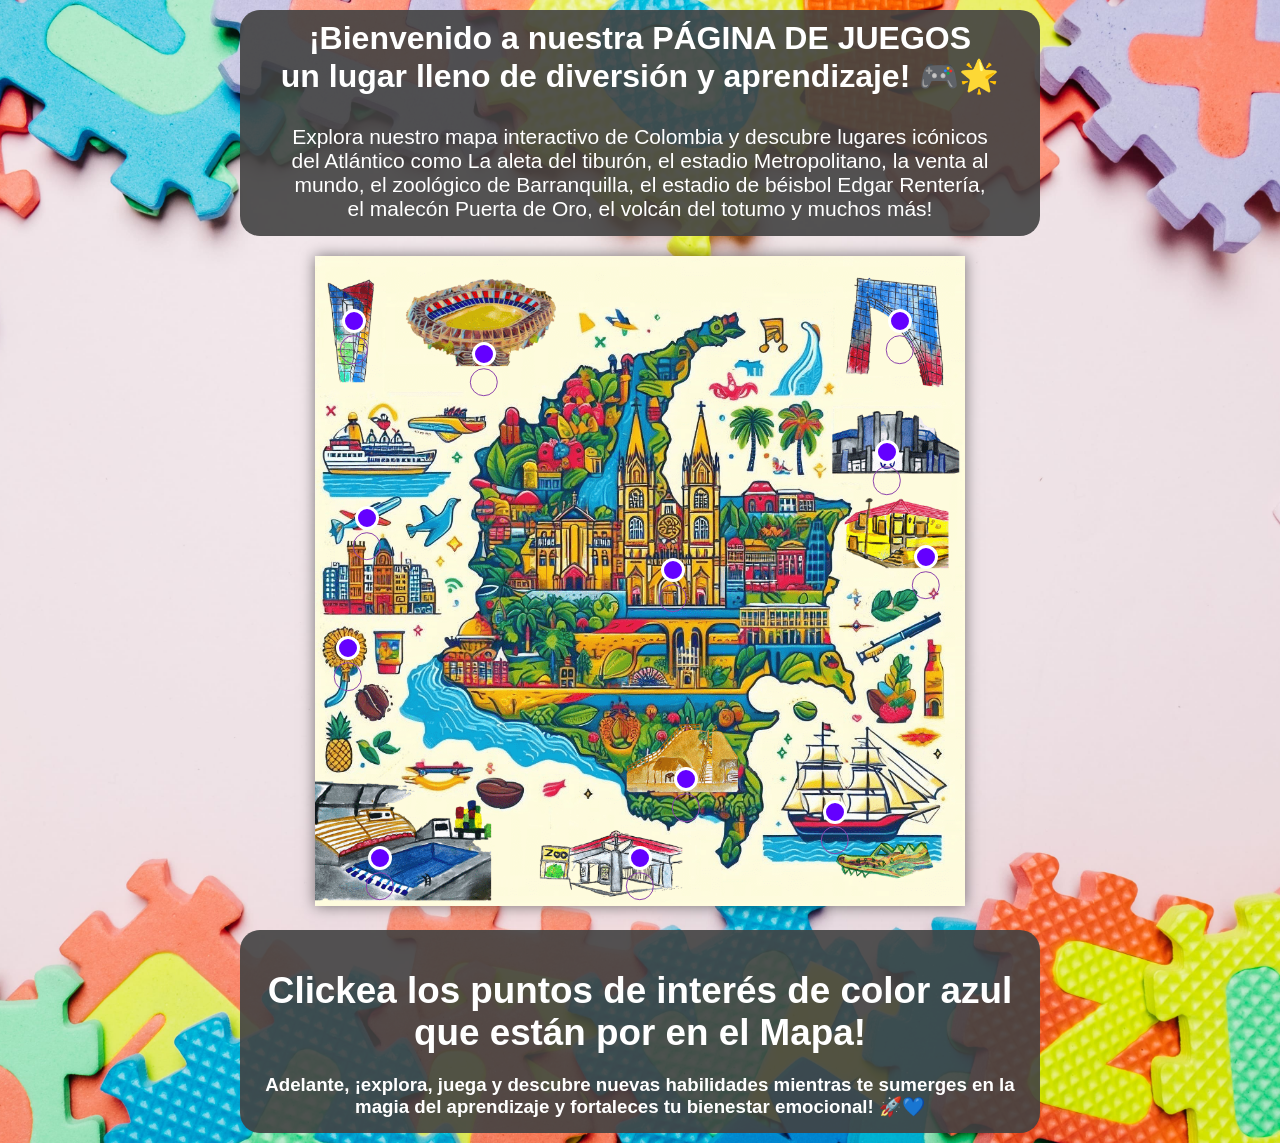
<file: index.html>
<!DOCTYPE html>
<html lang="en">
  <head>
    <meta charset="UTF-8" />
    <meta name="viewport" content="width=device-width, initial-scale=1.0" />
    <link rel="icon" href="./mapa.png" />
    <link rel="stylesheet" href="./mapa.css" />
    <title>Mapa</title>
  </head>
  <body>
    <div class="container">
      <div class="container"
        style="
          width: 800px;
          display: flex;
          align-items: center;
          justify-content: center;
          flex-direction: column;
          padding-top: 10px;
          padding-bottom: 15px;
          background-color: rgba(66, 66, 66, 0.9);
          border-radius: 20px;
        "
      >
        <h1 style="text-align: center">
          ¡Bienvenido a nuestra PÁGINA DE JUEGOS <br />
          un lugar lleno de diversión y aprendizaje! 🎮🌟
        </h1>
        <div class="info-footer">
          <p>
            Explora nuestro mapa interactivo de Colombia y descubre lugares
            icónicos del Atlántico como La aleta del tiburón, el estadio
            Metropolitano, la venta al mundo, el zoológico de Barranquilla, el
            estadio de béisbol Edgar Rentería, el malecón Puerta de Oro, el
            volcán del totumo y muchos más!
          </p>
        </div>
      </div>

      <div class="image-hotspot">
        <img src="./mapa.png" alt="mapa" />

        <div class="item ventana" style="top: 10%; left: 6%">
          <div class="icon" id="icon1">
            <div class="tooltip">
              <h3>Ventana</h3>
              <p><a href="./escaleras/escaleras.html">Proyección de vida</a></p>
            </div>
          </div>
        </div>

        <div class="item estadio" style="top: 15%; left: 26%">
          <div class="icon" id="icon4">
            <div class="tooltip">
              <h3>Estadio</h3>
              <p><a href="./futbol/futbol.html">Maneja la frustración</a></p>
            </div>
          </div>
        </div>

        <div class="item aleta" style="top: 10%; left: 90%">
          <div class="icon" id="icon3">
            <div class="tooltip">
              <h3>Aleta</h3>
              <p><a href="./memory-game/memory-game.html">Emociones</a></p>
            </div>
          </div>
        </div>

        <div class="item avioncito" style="top: 40%; left: 8%">
          <div class="icon" id="icon3">
            <div class="tooltip">
              <h3>Avioncito</h3>
              <p><a href="./avioncito/avioncito.html">Obstaculos y desarollo personal</a></p>
            </div>
          </div>
        </div>

        <div class="item situaciones" style="top: 30%; left: 88%">
          <div class="icon" id="icon3">
            <div class="tooltip">
              <h3>Situaciones Cotidianas.</h3>
              <p><a href="./questions/questions.html">Pensamiento reflexivo</a></p>
            </div>
          </div>
        </div>

        <div class="item vision" style="top: 46%; left: 94%">
          <div class="icon" id="icon3">
            <div class="tooltip">
              <h3>Visión espacial</h3>
              <p><a href="./dimensiones/dimensiones.html">habilidades viso espaciales</a></p>
            </div>
          </div>
        </div>

        <div class="item laberinto" style="top: 92%; left: 10%">
          <div class="icon" id="icon3">
            <div class="tooltip">
              <h3>Laberinto</h3>
              <p><a href="./maze/maze.html">Pensamiento lógico</a></p>
            </div>
          </div>
        </div>

        <div class="item ahorcado" style="top: 48%; left: 55%">
          <div class="icon" id="icon3">
            <div class="tooltip">
              <h3>2048</h3>
              <p><a href="./2048/2048.html">Pensamiento cuantitativo</a></p>
            </div>
          </div>
        </div>

        <div class="item zoo" style="top: 92%; left: 50%">
          <div class="icon" id="icon2">
            <div class="tooltip">
              <h3>Zoo</h3>
              <p><a href="./ahorcado/ahorcado.html">Conocimiento de si mismo</a></p>
            </div>
          </div>
        </div>

        <div class="item volcan" style="top: 80%; left: 57%">
          <div class="icon" id="icon2">
            <div class="tooltip">
              <h3>Volcan del Tótumo</h3>
              <p><a href="./volcan/volcan.html">Control de la ira</a></p>
            </div>
          </div>
        </div>

        <div class="item volcan" style="top: 60%; left: 5%">
          <div class="icon" id="icon2">
            <div class="tooltip">
              <h3>Escaleras</h3>
              <p><a href="./snake/snake.html">Serpientes y escaleras</a></p>
            </div>
          </div>
        </div>

        <div class="item marino" style="top: 85%; left: 80%">
          <div class="icon" id="icon2">
            <div class="tooltip">
              <h3>Mundo marino</h3>
              <p><a href="./aquatics/aquatics.html  ">Caza de valores</a></p>
            </div>
          </div>
        </div>

        <script>
          document.addEventListener("DOMContentLoaded", function () {
            var icons = document.querySelectorAll(".icon");
        
            icons.forEach(function (icon) {
              icon.addEventListener("click", toggleTooltip);
            });
        
            function toggleTooltip(event) {
              event.stopPropagation(); // Evita que el clic en el icono propague al documento
        
              var tooltip = event.currentTarget.querySelector(".tooltip");
        
              if (tooltip.style.opacity === "0") {
                // Si el tooltip está oculto, no permitir que se haga clic en el enlace
                event.preventDefault();
              }
        
              icons.forEach(function (icon) {
                icon.querySelector(".tooltip").style.opacity = 0;
              });
        
              tooltip.style.opacity = tooltip.style.opacity === "0" ? "1" : "0";
            }
        
            // Agrega un evento clic al documento para ocultar los tooltips cuando se hace clic fuera de ellos
            document.addEventListener("click", function (event) {
              icons.forEach(function (icon) {
                icon.querySelector(".tooltip").style.opacity = 0;
              });
            });
          });
        </script>        
      </div>

      <div class="container"
      style="
        width: 800px;
        display: flex;
        align-items: center;
        justify-content: center;
        flex-direction: column;
        padding-top: 10px;
        padding-bottom: 15px;
        background-color: rgba(66, 66, 66, 0.9);
        border-radius: 20px;
        color: white;
      "
      >
        <h1
          style="
            margin-top: 30px;
            font-size: 2.3em;
            font-weight: bold;
            text-align: center;
            
          "
        >
          Clickea los puntos de interés de color azul<br />que están por en el
          Mapa!
        </h1>
        <h3
          style="
            text-align: center;
            max-width: 800px;
            
            margin-top: 20px;
          "
        >
          Adelante, ¡explora, juega y descubre nuevas habilidades mientras te
          sumerges en la magia del aprendizaje y fortaleces tu bienestar
          emocional! 🚀💙
        </h3>
      </div>
    </div>
  </body>
</html>
</file>
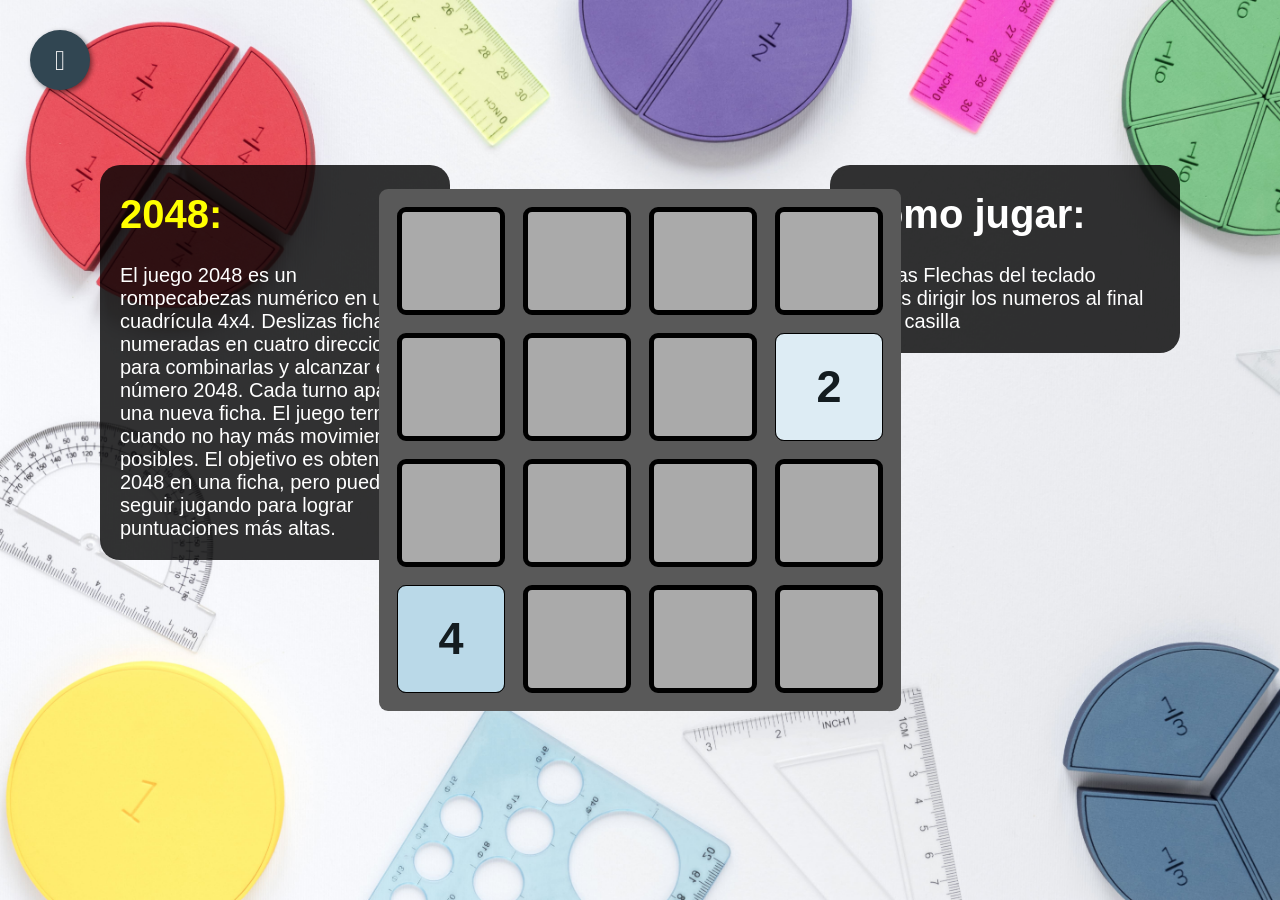
<file: 2048/2048.html>
<!DOCTYPE html>
<html lang="en">
  <head>
    <meta charset="UTF-8" />
    <meta http-equiv="X-UA-Compatible" content="IE=edge" />
    <meta name="viewport" content="width=device-width, initial-scale=1.0" />
    <link
      rel="stylesheet"
      href="https://cdnjs.cloudflare.com/ajax/libs/font-awesome/6.4.2/css/all.min.css"
    />
      <title>2048</title>
      <link rel="stylesheet" href="2048/2048.css">
  </head>

  <body>
    <style>
      body {
        background-image: url("assets/back.jpg");
        background-size: cover;
      }
      .buttons a {
        position: absolute;
        text-decoration: none;
        font-size: 28px;
        width: 60px;
        height: 60px;
        line-height: 60px;
        text-align: center;
        background: #314652;
        color: #f1f1f1;
        border-radius: 50%;
        box-shadow: 2px 2px 5px rgba(0, 0, 0, 0.5);
        transition: all 0.4s ease-in-out;
        top: 30px;
        left: 30px;
      }
      .buttons a:hover {
        transform: scale(1.2);
      }
    </style>
    <div class="buttons">
      <a href="../index.html" class="fa fa-map"></a>
    </div>
    <div class="info">
      <h1 style="color: yellow">2048:</h1>
      <p>
        El juego 2048 es un rompecabezas numérico en una cuadrícula 4x4.
        Deslizas fichas numeradas en cuatro direcciones para combinarlas y
        alcanzar el número 2048. Cada turno aparece una nueva ficha. El juego
        termina cuando no hay más movimientos posibles. El objetivo es obtener
        2048 en una ficha, pero puedes seguir jugando para lograr puntuaciones
        más altas.
      </p>
    </div>

    <div class="info2">
      <h1>Cómo jugar:</h1>
      <p>
        Con las Flechas del teclado podras dirigir los numeros al final de su
        casilla
      </p>
    </div>

    <div id="game-board"></div>
      <script type="module" src="2048/index.js"></script>
  </body>
</html>
</file>
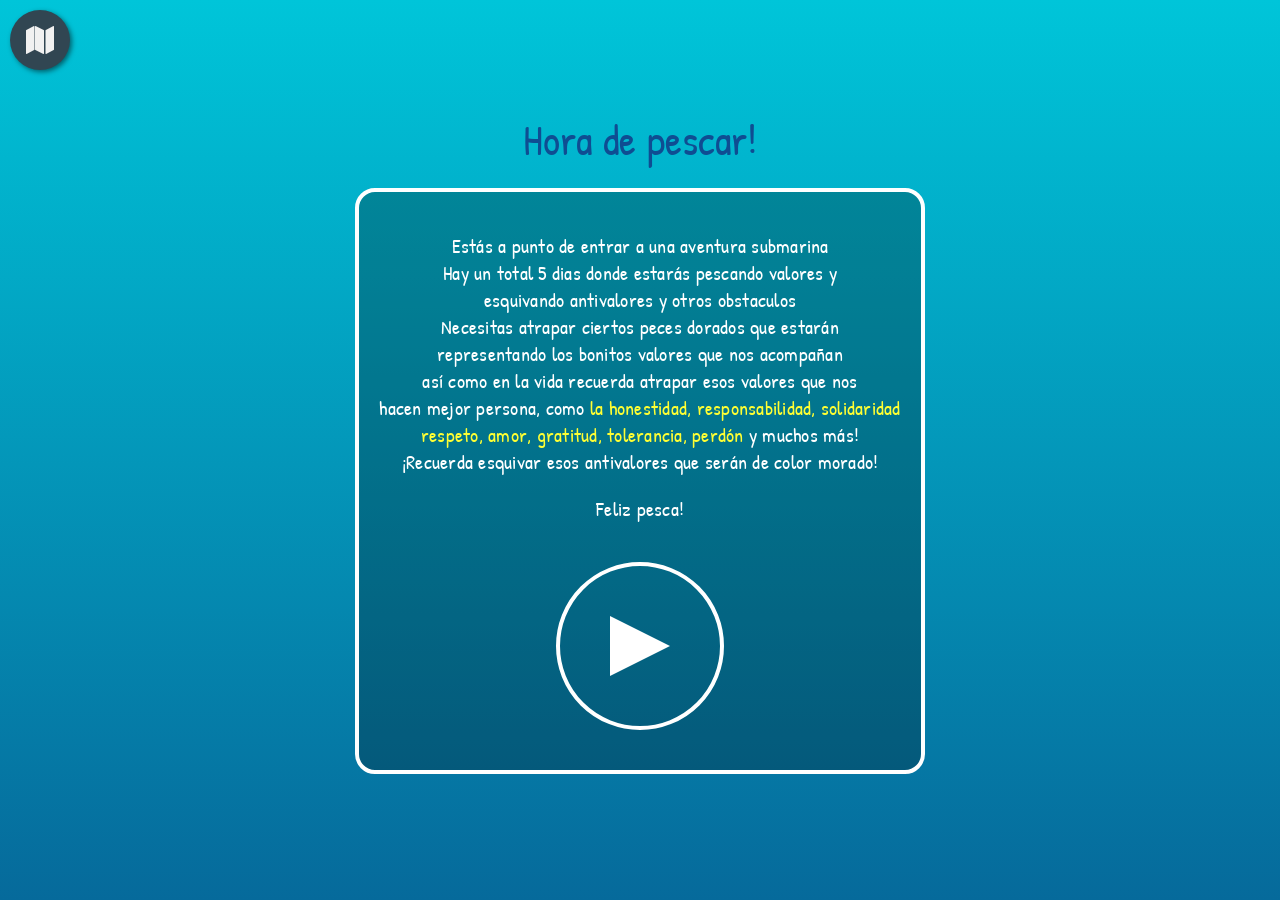
<file: aquatics/aquatics.html>
<!DOCTYPE html>
<html>

<head>
    <title>Hora de perscar!</title>
    <link href="https://fonts.googleapis.com/css?family=Black+Ops+One|Patrick+Hand&display=swap" rel="stylesheet" />
    <link rel="stylesheet" href="aquatics.css">
    <script src="aquatics.js"></script>
    <link rel="icon" href="assets/icono.jpeg" type="image/jpeg" />
    <link
      rel="stylesheet"
      href="https://stackpath.bootstrapcdn.com/font-awesome/4.7.0/css/font-awesome.min.css"
    />
</head>

<body>
    <style>
        .buttons a {
          position: absolute;
          text-decoration: none;
          font-size: 28px;
          width: 60px;
          height: 60px;
          line-height: 60px;
          text-align: center;
          background: #314652;
          color: #f1f1f1;
          border-radius: 50%;
          box-shadow: 2px 2px 5px rgba(0, 0, 0, 0.5);
          transition: all 0.4s ease-in-out;
          top: 10px;
          left: 10px;
          z-index: 1;
        }
        .buttons a:hover {
          transform: scale(1.2);
        }
      </style>
    <div class="buttons">
        <a href="../index.html" class="fa fa-map"></a>
    </div>
    <div id="game-container">
        <h1 id="start-title">Hora de pescar!</h1>
        <div id="info-wrapper">
            <div id="instructions"></div>
            <button id="start-btn"><span class="arrow"></span></button>
        </div>
        <div id="game-stats">
            <span id="game-day">Day 1</span>

            <div id="clock">
                <svg viewBox="0 0 120 120" class="chart-gauge" fill="none" stroke-width="4">
                    <circle class="timer-backdrop" r="40" cx="60" cy="60"></circle>
                    <circle class="timer-gauge" r="40" cx="60" cy="60"></circle>
                    <text y="50%" x="50%" id="game-timer" class="timer-time">15s</text>
                </svg>
            </div>
            <span id="game-score">Total Score: 0</span>
        </div>
        <p id="game-goal"></p>
    </div>
    <div id="click-container">
        <span id="line"></span>
    </div>
    <div id="bubbles"></div>
</body>

</html>
</file>
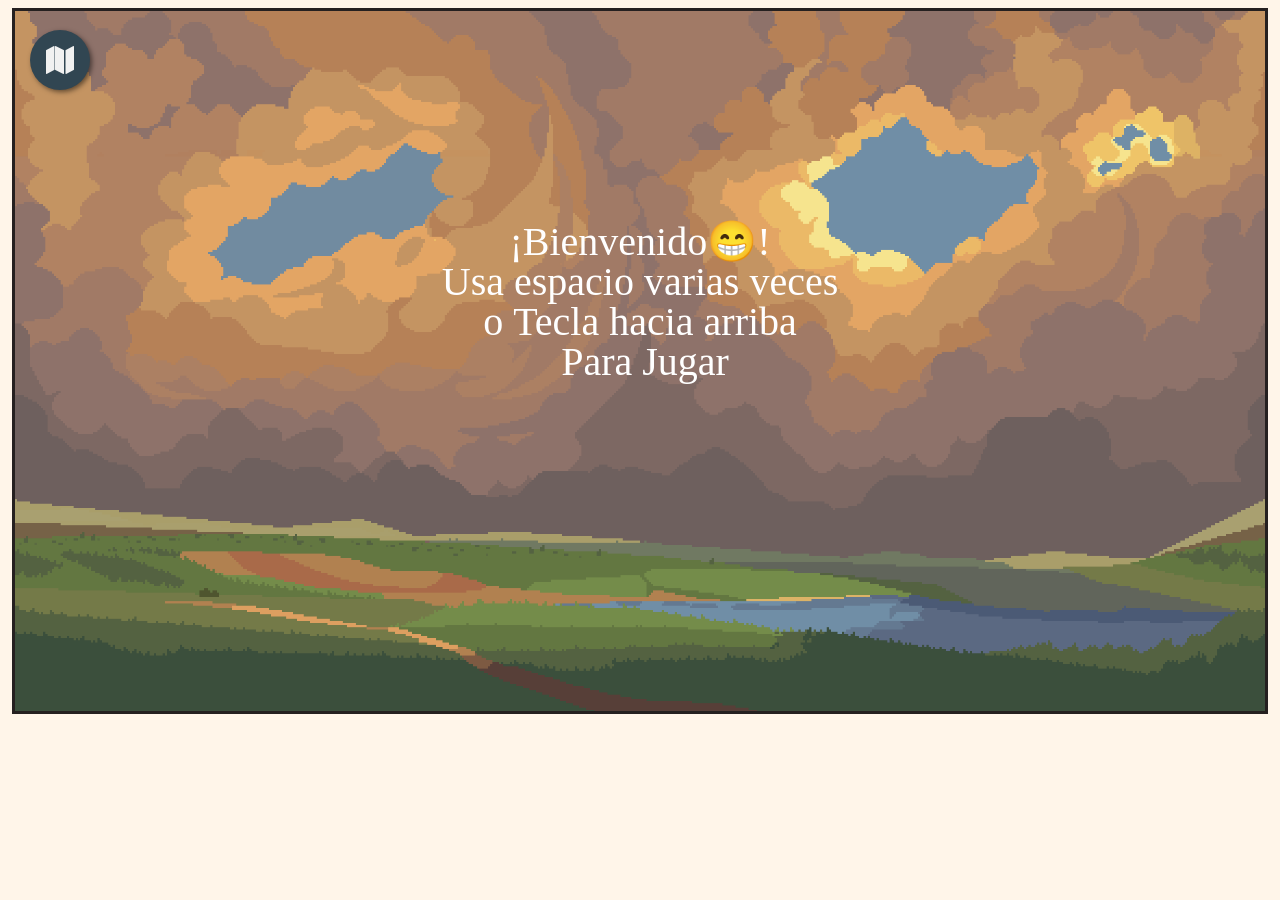
<file: avioncito/avioncito.html>
<!DOCTYPE html>
<html>

<head>
    <meta charset="UTF-8" />
    <meta name="viewport" content="width=device-width, initial-scale=1.0" />
    <title>Avioncito</title>
    <link rel="stylesheet" href="avioncito.css" />
  <link rel="icon" href="assets/avionIcon.jpeg" type="image/jpeg" />
    <link
      rel="stylesheet"
      href="https://stackpath.bootstrapcdn.com/font-awesome/4.7.0/css/font-awesome.min.css"
    />
</head>

<body>
    <style>
        .buttons a {
          position: absolute;
          text-decoration: none;
          font-size: 28px;
          width: 60px;
          height: 60px;
          line-height: 60px;
          text-align: center;
          background: #314652;
          color: #f1f1f1;
          border-radius: 50%;
          box-shadow: 2px 2px 5px rgba(0, 0, 0, 0.5);
          transition: all 0.4s ease-in-out;
          top: 30px;
          left: 30px;
        }
        .buttons a:hover {
          transform: scale(1.2);
        }
      </style>
    <div class="buttons">
        <a href="../index.html" class="fa fa-map"></a>
      </div>
  <canvas id="board"></canvas>
  <script src="avioncito.js"></script>
</body>

</html>
</file>
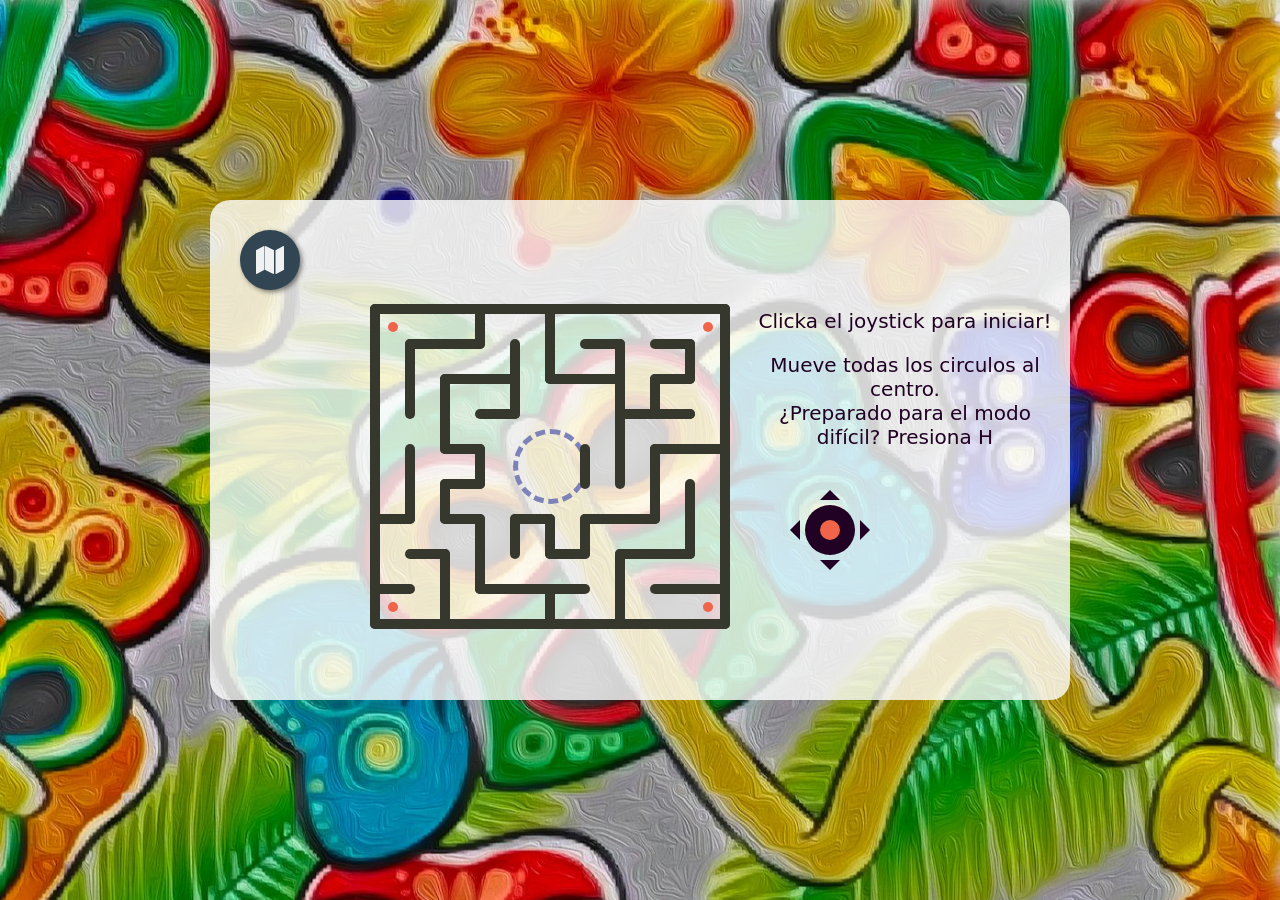
<file: dimensiones/dimensiones.html>
<!DOCTYPE html>
<html lang="en">
<head>
    <meta charset="UTF-8">
    <meta name="viewport" content="width=device-width, initial-scale=1.0">
    <title>Habilidades visoespaciales</title>
  <link rel="stylesheet" href="dimensiones.css">
    <link
      rel="stylesheet"
      href="https://stackpath.bootstrapcdn.com/font-awesome/4.7.0/css/font-awesome.min.css"
    />
</head>
<body>
  <style>
    .buttons a {
      position: absolute;
      text-decoration: none;
      font-size: 28px;
      width: 60px;
      height: 60px;
      line-height: 60px;
      text-align: center;
      background: #314652;
      color: #f1f1f1;
      border-radius: 50%;
      box-shadow: 2px 2px 5px rgba(0, 0, 0, 0.5);
      transition: all 0.4s ease-in-out;
      top: 30px;
      left: 30px;
    }
    .buttons a:hover {
      transform: scale(1.2);
    }
  </style>

  <div class="container">
   <div class="container-game">
  
    <div class="buttons">
      <a href="../index.html" class="fa fa-map"></a>
    </div>
      <div id="center">
          <div id="game">
            <div id="maze">
              <div id="end"></div>
            </div>
            <div id="joystick">
              <div class="joystick-arrow"></div>
              <div class="joystick-arrow"></div>
              <div class="joystick-arrow"></div>
              <div class="joystick-arrow"></div>
              <div id="joystick-head"></div>
            </div>
            <div id="note">
              Clicka el joystick para iniciar!
              <p>Mueve todos los circulos al centro. ¿Preparado para el modo difícil? Presiona H</p>
            </div>
          </div>
        </div>
        
      </div>  
    </div>
  <script src="dimensiones.js"></script>
</body>
</html>
</file>
<file: mapa.css>
* {
  margin: 0;
  padding: 0;
  box-sizing: border-box;
  font-family: "Poppins", sans-serif;
}

body {
  background: url("../fondo3.jpg");
  background-size: cover;
  background-position: center;
  /* background: linear-gradient(to bottom, #4e37ab 55%, lightgrey 45%); */
  min-height: 100vh;
  color: #fff;
  
}

.container {
  max-width: 1000px;
  padding: 10px;
  margin: auto;
}


.info-footer{
  display: flex;
  align-items: center;
  justify-content: center;
  margin-top: 30px; 
  color: white; 
  max-width: 700px;
  text-align: center;
  font-size: 21px;
}

.image-hotspot {
  max-width: 650px;
  margin: 20px auto 20px auto;
  position: relative;
}

.image-hotspot img {
  max-width: 100%;
  box-shadow: 0 0 14px 0 rgb(0, 0, 0, 50%);
}

.icon {
  width: 24px;
  height: 24px;
  border-radius: 100%;
  border: 3px solid #fff;
  background: #6400ff;
  cursor: pointer;
}

.icon::after {
  position: relative;
  top: 50%;
  left: 50%;
  transform: translate(-50%, 50%) scale(1, 1);
  pointer-events: none;
  content: "";
  display: block;
  width: 26.4px;
  height: 26.4px;
  border-radius: 100%;
  border: 1px solid #8e44ad;
  transition: border-color 1s linear;
  animation: icon-pulse 4s linear infinite;
}

@keyframes icon-pulse {
  0% {
    transform: translate(-50%, -50%) scale(1, 1);
    opacity: 0;
  }
  20% {
    transform: translate(-50%, -50%) scale(1.5, 1.5);
    opacity: 0.9;
  }
  50% {
    transform: translate(-50%, -50%) scale(2, 2);
    opacity: 0;
  }
  100% {
    transform: translate(-50%, -50%) scale(2, 2);
    opacity: 0;
  }
}

.item {
  position: absolute;
  transform: translate(-50%, -50%);
}

.tooltip {
  position: absolute;
  padding: 15px;
  width: 13em;
  height: 7em;
  background-color: #fff;
  color: black;
  box-shadow: 0 2px 4px rgb(0, 0, 0, 0.2);
  line-height: 1.5em;
  z-index: -1;
  /* pointer-events: none; */
  border-radius: 4px;
  display: flex;
  flex-direction: column;
  justify-content: center;
  align-items: center;
  opacity: 0;
  transition: opacity 0.1s linear;
}

/* Añadido para mostrar el tooltip en función de la clase "hover" */
.icon.hover .tooltip {
  opacity: 1;
}

.tooltip h3 {
  font-size: 20px;
  margin-bottom: 10px;
}

.ventana .tooltip {
  left: calc(50% - 12.5em);
}

.situaciones .tooltip {
  left: calc(50% - 12.5em);
}

.volcan .tooltip {
  left: calc(50% - 12.5em);
  bottom: 20px;
}

.zoo .tooltip {
  left: calc(50% - 12.5em);
}

.laberinto .tooltip{
  left: calc(50% - 12.5em);
}
@media only screen and (max-width: 600px) {
  h1 {
    font-size: 2em;
  }
}
</file>
<file: 2048/2048/2048.css>
*, *::before, *::after {
  box-sizing: border-box;
  font-family: "Segoe UI", Tahoma, Geneva, Verdana, sans-serif;
}

body {
  display: flex;
  justify-content: center;
  align-items: center;
  height: 100vh;
  margin: 0;
  font-size: 5vmin;
}

#game-board {
  display: grid;
  grid-template-columns: repeat(var(--grid-size), var(--cell-size));
  grid-template-rows: repeat(var(--grid-size), var(--cell-size));
  background-color: rgb(89 89 89);
  
  gap: var(--cell-gap);
  border-radius: 1vmin;
  padding: var(--cell-gap);
  position: relative;
}

.cell {
  background-color: #AAA;
  border-radius: 1vmin;
  border: 5px solid black;
}

.tile {
  position: absolute;
  display: flex;
  justify-content: center;
  align-items: center;
  width: var(--cell-size);
  height: var(--cell-size);
  background-color: red;
  border-radius: 1vmin;
  top: calc(var(--y) * (var(--cell-size) + var(--cell-gap)) + var(--cell-gap));
  left: calc(var(--x) * (var(--cell-size) + var(--cell-gap)) + var(--cell-gap));
  font-weight: bold;
  background-color: hsl(200, 50%, var(--background-lightness));
  color: hsl(200, 25%, var(--text-lightness));
  animation: show 200ms ease-in-out;
  transition: 100ms ease-in-out;
  border: 1px solid black;
}

@keyframes show {
  0% {
    opacity: .5;
    transform: scale(0);
  }
}

.info{
  position: absolute;
  color: white;
  font-size: 20px;
  padding: 0 20px;
  top: 165px;
  width: 350px;
  left: 100px;
  background: rgb(0, 0, 0, 0.8);
  border-radius: 20px;
}

.score{
  position: absolute;
  color: white;
  font-size: 30px;
  top: 170px;
  left: 660px;
}

.score p{
  right: 20px;
  bottom: 6px;
  position: absolute;
}

.info2{
  position: absolute;
  color: white;
  font-size: 20px;
  top: 165px;
  width: 350px;
  right: 100px;
  padding: 0 20px;
  background: rgb(0, 0, 0, 0.8);
  border-radius: 20px;
}
</file>
<file: aquatics/aquatics.css>
body {
	background-image: -webkit-linear-gradient(top, #00C5D9, #066A9B);
	background-image: -moz-linear-gradient(top, #00C5D9, #066A9B);
	background-image: -ms-linear-gradient(top, #00C5D9, #066A9B);
	background-image: -o-linear-gradient(top, #00C5D9, #066A9B);
	background-image: linear-gradient(top, #00C5D9, #066A9B);
	font-family: 'Patrick Hand', cursive;
	letter-spacing: 0.25px;
	font-size: 21px;
	margin: 0;
	padding: 0;
	height: 100vh;
	color: white;
}

h1#start-title {
	font-weight: 300;
	color: #0f4d92;
}

h2 {
	margin-top: 0;
}

#info-wrapper {
	background-color: rgba(0, 0, 0, 0.25);
	padding: 20px;
	border-radius: 20px;
	border: 4px solid white;
	position: relative;
	font-size: 20px;
}

#valores {
	color: #ffff33;
}

#game-container {
	display: flex;
	flex-direction: column;
	justify-content: center;
	align-items: center;
	position: absolute;
	text-align: center;
	height: 96vh;
	width: 100vw;
}

#game-stats {
	font-size: 24px;
	position: absolute;
	left: 28px;
	top: 28px;
	color: #FFF;
	min-width: 100px;
	min-height: 180px;
	background-color: rgba(0, 0, 0, 0.25);
	padding: 20px;
	border-radius: 20px;
	border: 4px solid white;
	display: none;
	text-align: left;
	flex-direction: column;
	align-items: center;
}

#game-day {
	font-family: 'Black Ops One', cursive;
}

#game-score {
	margin-top: 8px;
	font-size: 21px;
	display: block;
}

#game-goal {
	display: none;
	font-size: 32px;
	position: absolute;
	top: 28px;
	background-color: rgba(0, 0, 0, 0.25);
	padding: 10px 20px;
	border-radius: 20px;
	border: 4px solid white;
	margin: 0;
}

#click-container {
	display: none;
	position: relative;
	height: 100vh;
	width: 75vw;
	margin: 0 auto;
	cursor: none;
}

#line {
	display: block;
	position: absolute;
	height: 100vh;
	width: 1px;
	background-color: white;
	transform: translate(-12.5vw, -100%);
	margin-left: 8px;
	margin-top: -12px;
}

#line:after {
	content: "";
	display: block;
	height: 30px;
	width: 30px;
	position: absolute;
	bottom: -30px;
	left: -21px;
	background-image: url("assets/hook.svg");
}

#line.zapped {
	border: 1.5px #ffff33 solid;
}

h1 {
	margin: 0;
	padding: 20px;
}

button#start-btn {
	margin: 20px 0;
	padding: 50px;
	font-size: 18px;
	background: transparent;
	border: 4px solid white;
	border-radius: 50%;
	cursor: pointer;
}

button#start-btn .arrow {
	display: block;
	border-color: transparent white;
	border-style: solid;
	border-width: 30px 0px 30px 60px;
}

.fish {
	width: 50px;
	height: 50px;
	background-color: #F7A400;
	transform: rotate(45deg);
	border-radius: 50%;
	position: absolute;
	transition: left 0.1s linear, top 0.1s linear, opacity 1s linear;
	animation-name: appear;
	animation-duration: 0.5s;
}

.fish:after {
	content: "";
	border-color: transparent #F7A400;
	border-style: solid;
	border-width: 20px 20px 20px 0px;
	transform-origin: center left;
	transform: rotate(-45deg);
	position: absolute;
	right: -15%;
	top: -15%;
}

.fish:before,
.rare-fish:before {
	content: "";
	background-color: #FFF;
	height: 8px;
	width: 8px;
	display: block;
	border-radius: 50%;
	top: 50%;
	position: absolute;
	left: 10%;
}

.rare-fish {
	width: 50px;
	height: 50px;
	background-color: #B02C90;
	transform: rotate(45deg);
	border-radius: 25%;
	position: absolute;
	transition: left 0.1s linear, top 0.1s linear, opacity 1s linear;
	animation-name: appear;
	animation-duration: 0.5s;
}

.rare-fish:after {
	content: "";
	border-color: transparent #B02C90;
	border-style: solid;
	border-width: 20px 20px 20px 0px;
	transform-origin: center left;
	transform: rotate(-45deg);
	position: absolute;
	right: -15%;
	top: -15%;
}

.rare-fish:after {
	border-color: transparent #B02C90;
}

.fish.left,
.rare-fish.left {
	transform: scaleX(-1) rotate(45deg);
	animation-name: appear;
	animation-duration: 0.5s;
}

.shark.left {
	transform: scaleX(-1);
	animation-name: appear;
	animation-duration: 0.5s;
}

.fish.caught,
.rare-fish.caught,
.trash.caught {
	animation: pull-up 0.5s;
	animation-fill-mode: forwards;
}

.fish.disappear,
.rare-fish.disappear,
.trash.disappear,
.jellyfish.disappear,
.shark.disappear {
	animation: disappear 0.35s;
	animation-fill-mode: forwards;
}

.trash {
	width: 30px;
	border-radius: 50% 50% 25% 25%;
	height: 40px;
	background-color: rgba(255, 255, 255, 0.3333);
	position: absolute;
	transition: all 1s;
	transform: rotate(-90deg);
	animation-name: float;
	animation-duration: 1s;
	animation-timing-function: linear;
}

.trash:before {
	content: "";
	width: 15px;
	height: 8px;
	border-radius: 10%;
	background-color: #C70437;
	position: absolute;
	left: 50%;
	top: -8px;
	transform: translateX(-50%);

}

.trash:after {
	content: "";
	width: 30px;
	height: 50px;
	border-radius: 25% 25% 30% 30%;
	background-color: rgba(255, 255, 255, 0.3333);
	position: absolute;
	top: 40px;
}

.jellyfish {
	width: 80px;
	height: 100px;
	background-image: url("assets/jellyfish.svg");
	background-size: contain;
	position: absolute;
	transition: left 0.1s linear, top 0.1s linear, opacity 1s linear;
	animation-name: floatUp;
	animation-duration: 1s;
	animation-timing-function: linear;
}

.shark {
	width: 240px;
	height: 128px;
	background-image: url("assets/shark.svg");
	background-size: contain;
	background-repeat: no-repeat;
	position: absolute;
	transition: left 0.1s linear, top 0.1s linear, opacity 1s linear;
	animation-name: floatUp;
	animation-duration: 1s;
	animation-timing-function: linear;
}

.hit-text {
	font-size: 28px;
	position: absolute;
	z-index: 2;
	top: -20px;
	animation-name: point;
	animation-duration: 0.75s;
	animation-fill-mode: forwards;
}

@keyframes appear {
	from {
		opacity: 0;
	}

	to {
		opacity: 1;
	}
}

@keyframes disappear {
	from {
		opacity: 1;
	}

	to {
		opacity: 0;
	}
}

@keyframes float {
	0% {
		opacity: 0;
		margin-left: 0px;
		margin-top: -20px
	}

	25% {
		opacity: 0.25;
		margin-left: -10px;
		margin-top: -15px
	}

	50% {
		opacity: 0.5;
		margin-left: 0px;
		margin-top: -10px
	}

	75% {
		opacity: 0.75;
		margin-left: 10px;
		margin-top: -5px
	}

	100% {
		opacity: 1;
		margin-left: 0px;
		margin-top: 0px;
	}
}

@keyframes floatUp {
	0% {
		opacity: 0;
		margin-left: 0px;
		margin-top: 20px
	}

	25% {
		opacity: 0.25;
		margin-left: -10px;
		margin-top: 15px
	}

	50% {
		opacity: 0.5;
		margin-left: 0px;
		margin-top: 10px
	}

	75% {
		opacity: 0.75;
		margin-left: 10px;
		margin-top: 5px
	}

	100% {
		opacity: 1;
		margin-left: 0px;
		margin-top: 0px;
	}
}

@keyframes pull-up {
	from {
		margin-top: 0;
		opacity: 1;
	}

	to {
		margin-top: -50px;
		opacity: 0;
	}
}

@keyframes point {
	0% {
		transform: translateY(0);
	}

	50% {
		opacity: 1;
	}

	100% {
		opacity: 0;
	}
}

#bubbles {
	width: 100%;
	height: 100%;
	position: absolute;
	top: 0;
	left: 0;
	z-index: -1;
	overflow: hidden;
}

#bubbles div {
	border: solid 2px rgba(255, 255, 255, 0.125);
	border-radius: 100%;
	position: absolute;
	visibility: hidden;
	animation: fade 10s infinite;
}

@keyframes fade {
	from {
		bottom: -24px;
		opacity: 1;
		visibility: visible;
	}

	to {
		bottom: 120%;
	}
}

#clock {
	position: absolute;
	width: 120px;
	height: 120px;
	top: 80px;
}

/* timer */
svg {
	position: absolute;
	width: 100%;
	height: 100%;
	pointer-events: none;
	z-index: 2;
}

.chart-gauge {
	font-size: 2.5rem;
	letter-spacing: 4px;
	text-anchor: middle;
	dominant-baseline: central;
	alignment-baseline: middle;
	stroke-linecap: round;
}

.timer-time {
	fill: #FFFFFF;
	transition: 3s;
}

.timer-time.warning {
	fill: #ff5252;
	animation: shake 0.2s infinite;
}

.timer-backdrop {
	transform: rotate(-90deg);
	transform-origin: center;
	fill: none;
	stroke: rgba(255, 255, 255, .2);
	stroke-width: 5;
}

.timer-gauge {
	transform: rotate(-90deg);
	transform-origin: center;
	fill: none;
	stroke: #FFF;
	stroke-width: 5;
	animation-iteration-count: infinite;
	stroke-dashoffset: 0;
	stroke-dasharray: 250;
	transition: 14s linear;
}

.timer-gauge.ticking {
	stroke-dashoffset: 250;
}

@keyframes fill {
	0% {
		stroke-dashoffset: 360;
	}

	100% {
		stroke-dashoffset: 0;
	}
}

@keyframes shake {
	0% {
		letter-spacing: 4px;
	}

	50% {
		letter-spacing: 0px;
	}

	100% {
		letter-spacing: 4px;
	}
}
</file>
<file: avioncito/avioncito.css>
body {
    font-family: 'Courier New', Courier, monospace;
    text-align: center;
    background-color: rgba(255, 182, 80, 0.125);
    /* background-image: linear-gradient(62deg, #74b7fb 0%, rgba(194, 120, 41, 0.687)00%); */

}

#board {
    background-image: url("assets/Summer3.png");
    background-size: cover;
    border: 3px solid rgb(37, 32, 32);
}
</file>
<file: dimensiones/dimensiones.css>
body {
    /* https://coolors.co/f06449-ede6e3-7d82b8-36382e-613f75  */
    --background-color: #ede6e3;
    --wall-color: #36382e;
    --joystick-color: #210124;
    --joystick-head-color: #f06449;
    --ball-color: #f06449;
    --end-color: #7d82b8;
    --text-color: #210124;
  background-image: url("assets/back.jpeg");
    background-size: cover;
  
    font-family: system-ui, -apple-system, BlinkMacSystemFont, 'Segoe UI', Roboto, Oxygen, Ubuntu, Cantarell, 'Open Sans', 'Helvetica Neue', sans-serif;
    background-color: var(--background-color);
  }
  
  html,
  body {
    height: 100%;
    margin: 0;
  }
  
  .container{
    width: 100%;
    height: 100vh;
    display: flex;
    justify-content: center;
    align-items: center;
  }
  
  .container-game{
    position: absolute;
    width: 860px;
    height: 500px;
    background-color: #ffffff;
    background: rgba(255, 255, 255, 0.8);
    border-radius: 20px;
  }

  #center {
    display: flex;
    align-items: center;
    justify-content: center;
    height: 100%;
  }
  
  #game {
    position: relative;
    top: 80px;
    display: grid;
    grid-template-columns: auto 150px;
    grid-template-rows: 1fr auto 1fr;
    gap: 30px;
    perspective: 550px;
  }
  
  #maze {
    position: relative;
    grid-row: 1 / -1;
    grid-column: 1;
    width: 350px;
    height: 315px;
    display: flex;
    justify-content: center;
    align-items: center;
  }
  
  #end {
    width: 65px;
    height: 65px;
    border: 5px dashed var(--end-color);
    border-radius: 50%;
  }
  
  #joystick {
    position: relative;
    background-color: var(--joystick-color);
    border-radius: 50%;
    width: 50px;
    height: 50px;
    display: flex;
    align-items: center;
    justify-content: center;
    margin: 6px 50px;
    grid-row: 2;
  }
  
  #joystick-head {
    position: relative;
    background-color: var(--joystick-head-color);
    border-radius: 50%;
    width: 20px;
    height: 20px;
    cursor: grab;
  
    animation-name: glow;
    animation-duration: 0.6s;
    animation-iteration-count: infinite;
    animation-direction: alternate;
    animation-timing-function: ease-in-out;
    animation-delay: 4s;
  }
  
  @keyframes glow {
    0% {
      transform: scale(1);
    }
    100% {
      transform: scale(1.2);
    }
  }
  
  .joystick-arrow:nth-of-type(1) {
    position: absolute;
    bottom: 55px;
  
    width: 0;
    height: 0;
    border-left: 10px solid transparent;
    border-right: 10px solid transparent;
  
    border-bottom: 10px solid var(--joystick-color);
  }
  
  .joystick-arrow:nth-of-type(2) {
    position: absolute;
    top: 55px;
  
    width: 0;
    height: 0;
    border-left: 10px solid transparent;
    border-right: 10px solid transparent;
  
    border-top: 10px solid var(--joystick-color);
  }
  
  .joystick-arrow:nth-of-type(3) {
    position: absolute;
    left: 55px;
  
    width: 0;
    height: 0;
    border-top: 10px solid transparent;
    border-bottom: 10px solid transparent;
  
    border-left: 10px solid var(--joystick-color);
  }
  
  .joystick-arrow:nth-of-type(4) {
    position: absolute;
    right: 55px;
  
    width: 0;
    height: 0;
    border-top: 10px solid transparent;
    border-bottom: 10px solid transparent;
  
    border-right: 10px solid var(--joystick-color);
  }
  
  #note {
    grid-column: 2;
    text-align: center;
    font-size: 20px;
    color: var(--text-color);
    transition: opacity 2s;
    width: 300px;
  }
  
  a:visited {
    color: inherit;
  }
  
  .ball {
    position: absolute;
    margin-top: -5px;
    margin-left: -5px;
    border-radius: 50%;
    background-color: var(--ball-color);
    width: 10px;
    height: 10px;
  }
  
  .wall {
    position: absolute;
    background-color: var(--wall-color);
    transform-origin: top center;
    margin-left: -5px;
  }
  
  .wall::before,
  .wall::after {
    display: block;
    content: "";
    width: 10px;
    height: 10px;
    background-color: inherit;
    border-radius: 50%;
    position: absolute;
  }
  
  .wall::before {
    top: -5px;
  }
  
  .wall::after {
    bottom: -5px;
  }
  
  .black-hole {
    position: absolute;
    margin-top: -9px;
    margin-left: -9px;
    border-radius: 50%;
    background-color: black;
    width: 18px;
    height: 18px;
  }
</file>
